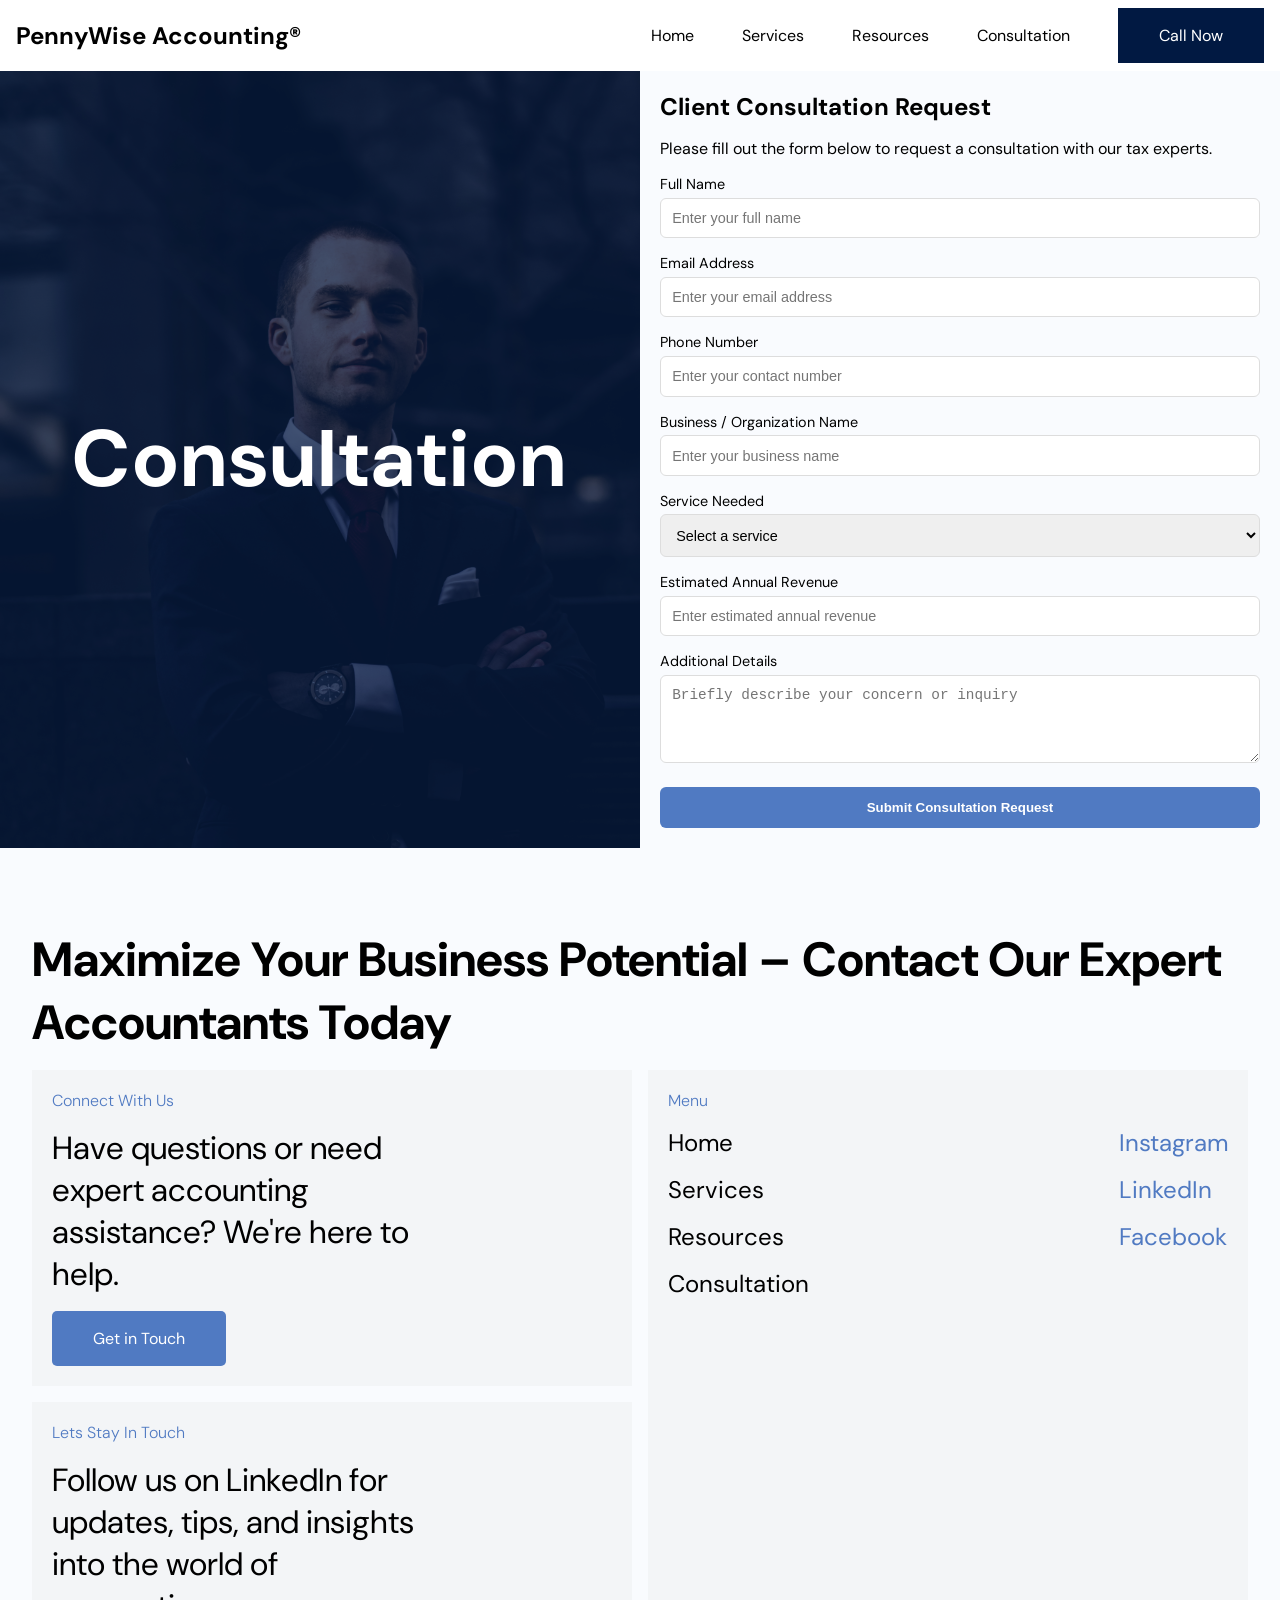
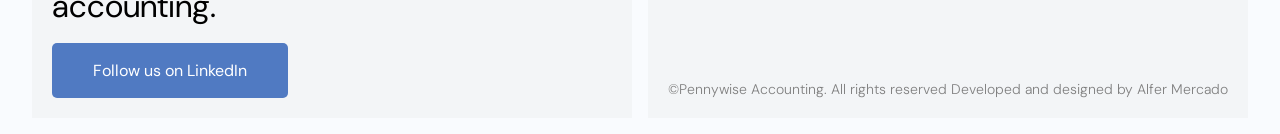
<file: consultation.html>
<!doctype html>
<html lang="en">
  <head>
    <meta charset="UTF-8" />
    <meta name="viewport" content="width=device-width, initial-scale=1.0" />
    <link rel="stylesheet" href="style.css" />
    <link rel="shortcut icon" href="./home/PW_Logo.jpg" type="image/x-icon" />
    <title>PennyWise</title>
  </head>
  <body class="consultation">
    <header class="navbar">
      <h1>PennyWise Accounting®</h1>
      <nav>
        <ul>
          <li><a href="./home/index.html">Home</a></li>
          <li><a href="./services.html">Services</a></li>
          <li><a href="./resources.html">Resources</a></li>
          <li><a href="./consultation.html">Consultation</a></li>
        </ul>

        <a href="" class="call">Call Now</a>
      </nav>
    </header>
    <main>
      <section class="head">
        <h1>Consultation</h1>
        <img src="./assets/consultation.jpg" alt="" />
      </section>
      <div class="form">
        <h2>Client Consultation Request</h2>
        <p>
          Please fill out the form below to request a consultation with our tax
          experts.
        </p>

        <form>
          <div class="form-group">
            <label for="name">Full Name</label>
            <input
              type="text"
              id="name"
              name="name"
              placeholder="Enter your full name"
              required
            />
          </div>

          <div class="form-group">
            <label for="email">Email Address</label>
            <input
              type="email"
              id="email"
              name="email"
              placeholder="Enter your email address"
              required
            />
          </div>

          <div class="form-group">
            <label for="phone">Phone Number</label>
            <input
              type="tel"
              id="phone"
              name="phone"
              placeholder="Enter your contact number"
              required
            />
          </div>

          <div class="form-group">
            <label for="business">Business / Organization Name</label>
            <input
              type="text"
              id="business"
              name="business"
              placeholder="Enter your business name"
            />
          </div>

          <div class="form-group">
            <label for="service">Service Needed</label>
            <select id="service" name="service" required>
              <option value="">Select a service</option>
              <option value="accounting">Accounting</option>
              <option value="audit">Audit</option>
              <option value="tax">Tax Preparation</option>
              <option value="payroll">Payroll Services</option>
            </select>
          </div>

          <div class="form-group">
            <label for="revenue">Estimated Annual Revenue</label>
            <input
              type="number"
              id="revenue"
              name="revenue"
              placeholder="Enter estimated annual revenue"
              min="0"
              required
            />
          </div>

          <div class="form-group">
            <label for="message">Additional Details</label>
            <textarea
              id="message"
              name="message"
              rows="4"
              placeholder="Briefly describe your concern or inquiry"
            ></textarea>
          </div>

          <button type="submit">Submit Consultation Request</button>
        </form>
      </div>
    </main>
    <section class="footer">
      <h2>
        Maximize Your Business Potential – Contact Our Expert Accountants Today
      </h2>
      <main>
        <div class="left">
          <div class="block">
            <p>Connect With Us</p>
            <h3>
              Have questions or need expert accounting assistance? We're here to
              help.
            </h3>
            <a href="" class="call">Get in Touch</a>
          </div>

          <div class="block">
            <p>Lets Stay In Touch</p>
            <h3>
              Follow us on LinkedIn for updates, tips, and insights into the
              world of accounting.
            </h3>
            <a href="" class="call">Follow us on LinkedIn</a>
          </div>
        </div>
        <div class="right">
          <div class="block">
            <div class="menu">
              <p>Menu</p>
              <nav>
                <div class="nav">
                  <a href="./home/index.html">Home</a>
                  <a href="../services.html">Services</a>
                  <a href="../resources.html">Resources</a>
                  <a href="../consultation.html">Consultation</a>
                </div>
                <div class="nav">
                  <a href="">Instagram</a>
                  <a href="">LinkedIn</a>
                  <a href="">Facebook</a>
                </div>
              </nav>
            </div>

            <div class="foot">
              <h4>©Pennywise Accounting. All rights reserved</h4>
              <h4>Developed and designed by Alfer Mercado</h4>
            </div>
          </div>
        </div>
      </main>
    </section>
  </body>
</html>
</file>
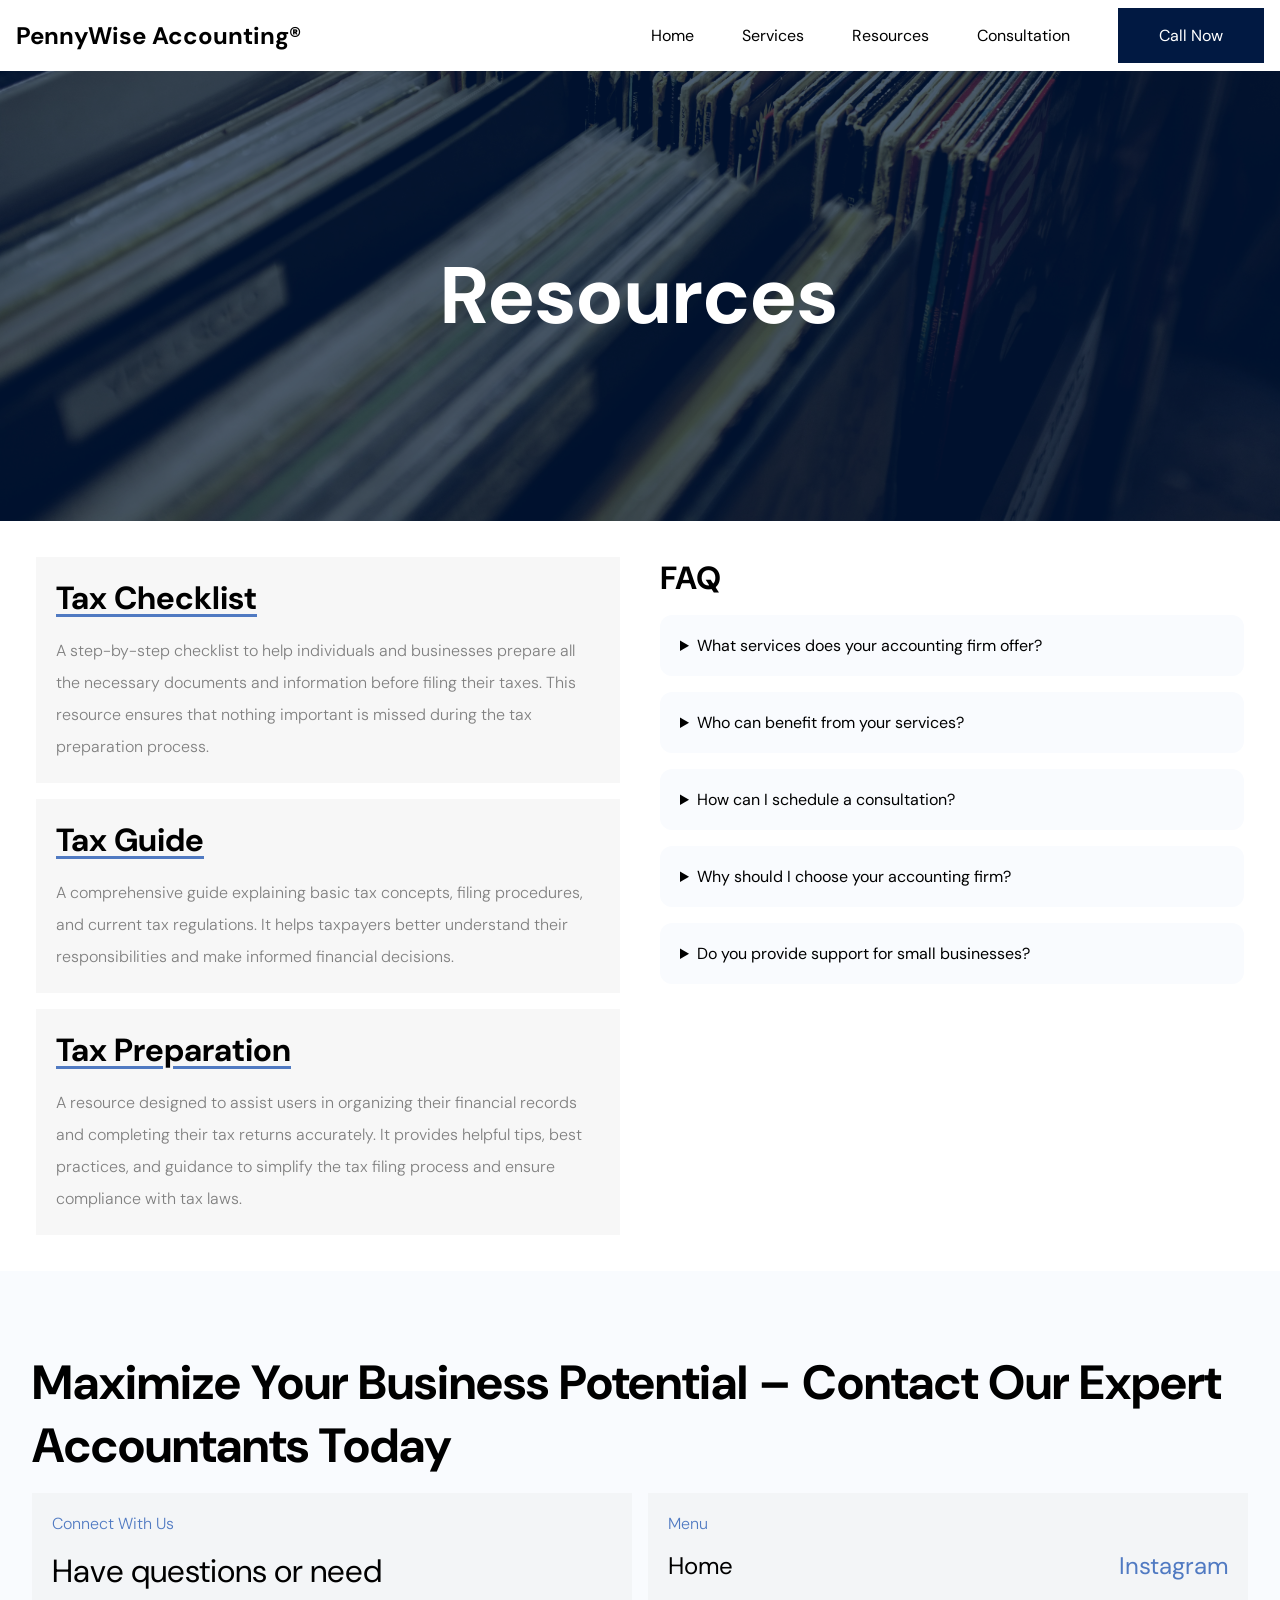
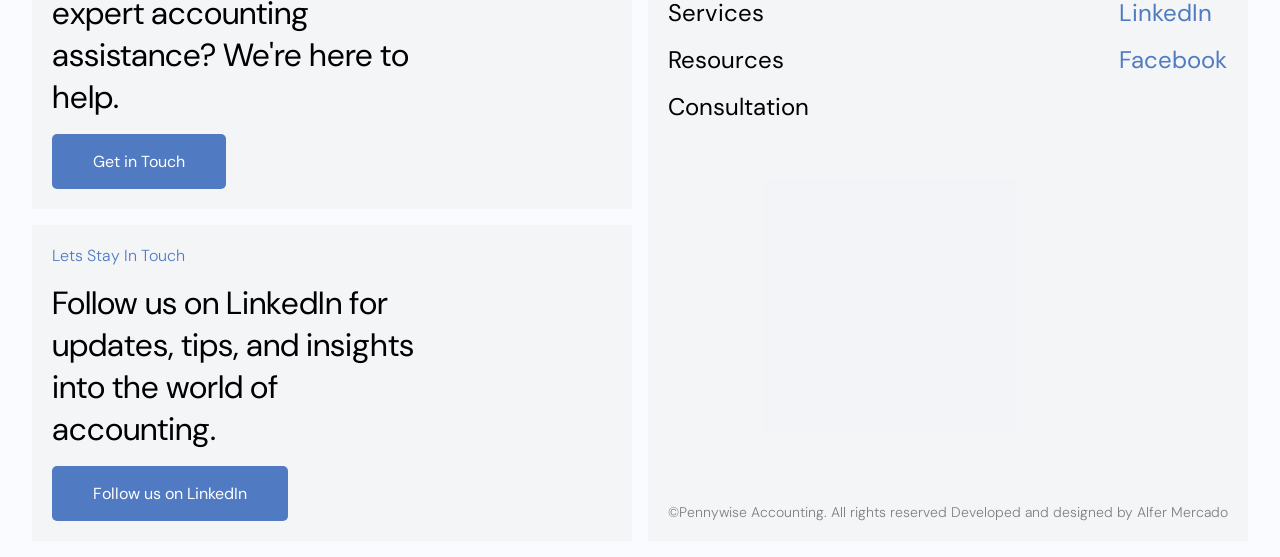
<file: resources.html>
<!doctype html>
<html lang="en">
  <head>
    <meta charset="UTF-8" />
    <title>Resources | PennyWise</title>

    <link rel="stylesheet" href="style.css" />
    <link rel="shortcut icon" href="./home/PW_Logo.jpg" type="image/x-icon" />

    <link
      href="https://fonts.googleapis.com/css2?family=DM+Sans&display=swap"
      rel="stylesheet"
    />
  </head>

  <body class="resources">
    <header class="navbar">
      <h1>PennyWise Accounting®</h1>
      <nav>
        <ul>
          <li><a href="./home/index.html">Home</a></li>
          <li><a href="./services.html">Services</a></li>
          <li><a href="./resources.html">Resources</a></li>
          <li><a href="./consultation.html">Consultation</a></li>
        </ul>

        <a href="" class="call">Call Now</a>
      </nav>
    </header>
    <section class="head">
      <h1>Resources</h1>
      <img src="./assets/resources.jpg" alt="" />
    </section>

    <section class="resource">
      <main>
        <a href="" class="card">
          <h3>Tax Checklist</h3>
          <p>
            A step-by-step checklist to help individuals and businesses prepare
            all the necessary documents and information before filing their
            taxes. This resource ensures that nothing important is missed during
            the tax preparation process.
          </p>
        </a>
        <a href="" class="card">
          <h3>Tax Guide</h3>
          <p>
            A comprehensive guide explaining basic tax concepts, filing
            procedures, and current tax regulations. It helps taxpayers better
            understand their responsibilities and make informed financial
            decisions.
          </p>
        </a>
        <a href="" class="card">
          <h3>Tax Preparation</h3>
          <p>
            A resource designed to assist users in organizing their financial
            records and completing their tax returns accurately. It provides
            helpful tips, best practices, and guidance to simplify the tax
            filing process and ensure compliance with tax laws.
          </p>
        </a>
      </main>
      <div class="faq">
        <h2>FAQ</h2>
        <details>
          <summary>What services does your accounting firm offer?</summary>
          <p>
            Our firm provides a range of professional services including
            accounting, auditing, tax preparation, and payroll management. We
            aim to help individuals and businesses maintain accurate financial
            records and stay compliant with financial regulations.
          </p>
        </details>

        <details>
          <summary>Who can benefit from your services?</summary>
          <p>
            Our services are designed for individuals, small businesses, and
            organizations that need assistance with financial management, tax
            filing, and maintaining proper accounting records.
          </p>
        </details>

        <details>
          <summary>How can I schedule a consultation?</summary>
          <p>
            You can schedule a consultation by contacting us through our
            website, email, or phone. Our team will arrange a convenient time to
            discuss your financial needs and how we can assist you.
          </p>
        </details>

        <details>
          <summary>Why should I choose your accounting firm?</summary>
          <p>
            Our firm is committed to providing reliable, accurate, and
            professional financial services. We focus on helping our clients
            make informed financial decisions and maintain compliance with
            current financial regulations.
          </p>
        </details>

        <details>
          <summary>Do you provide support for small businesses?</summary>
          <p>
            Yes, we work closely with small businesses by offering accounting,
            payroll, and tax services that help them manage their finances
            efficiently and support their business growth.
          </p>
        </details>
      </div>
    </section>
    <section class="footer">
      <h2>
        Maximize Your Business Potential – Contact Our Expert Accountants Today
      </h2>
      <main>
        <div class="left">
          <div class="block">
            <p>Connect With Us</p>
            <h3>
              Have questions or need expert accounting assistance? We're here to
              help.
            </h3>
            <a href="" class="call">Get in Touch</a>
          </div>

          <div class="block">
            <p>Lets Stay In Touch</p>
            <h3>
              Follow us on LinkedIn for updates, tips, and insights into the
              world of accounting.
            </h3>
            <a href="" class="call">Follow us on LinkedIn</a>
          </div>
        </div>
        <div class="right">
          <div class="block">
            <div class="menu">
              <p>Menu</p>
              <nav>
                <div class="nav">
                  <a href="./home/index.html">Home</a>
                  <a href="../services.html">Services</a>
                  <a href="../resources.html">Resources</a>
                  <a href="../consultation.html">Consultation</a>
                </div>
                <div class="nav">
                  <a href="">Instagram</a>
                  <a href="">LinkedIn</a>
                  <a href="">Facebook</a>
                </div>
              </nav>
            </div>

            <div class="foot">
              <h4>©Pennywise Accounting. All rights reserved</h4>
              <h4>Developed and designed by Alfer Mercado</h4>
            </div>
          </div>
        </div>
      </main>
    </section>
  </body>
</html>
</file>
<file: style.css>
@import url("https://fonts.googleapis.com/css2?family=DM+Sans:ital,opsz,wght@0,9..40,100..1000;1,9..40,100..1000&family=Inter:ital,opsz,wght@0,14..32,100..900;1,14..32,100..900&family=Roboto:ital,wght@0,100..900;1,100..900&display=swap");

* {
  padding: 0;
  margin: 0;
  box-sizing: border-box;
}

:root {
  --darkblue: #011942;
  --blue: #507ac2;
}
html {
  scroll-behavior: smooth;
}

body {
  font-family: "DM Sans", sans-serif;
  position: relative;
}

.call {
  padding: 1rem 2.5rem;
  border: 1px solid transparent;
  background: var(--darkblue);
  color: white !important;
  transition: 0.3s ease;
  cursor: pointer;

  &:hover {
    /* border-color: var(--darkblue); */
    background: var(--blue);
    /* color:  !important; */
  }
}

.navbar {
  display: flex;
  align-items: center;
  position: sticky;
  top: 0;
  width: 100%;
  gap: 1rem;

  padding: 0.5rem 1rem;
  justify-content: space-between;
  z-index: 99;
  background: white;
  h1 {
    font-size: 1.5rem;
  }
  nav {
    display: flex;
    align-items: center;
    gap: 3rem;
    ul {
      list-style: none;
      display: flex;
      gap: 3rem;
      align-items: center;

      li {
        a {
          text-decoration: none;
          color: black;
        }
      }
    }

    .call {
      text-decoration: none;
    }
  }
}

.head {
  min-height: 50vh;
  position: relative;
  overflow: hidden;
  background: var(--darkblue);
  display: flex;
  align-items: center;
  justify-content: center;

  img {
    position: absolute;
    width: 100%;
    bottom: 0;
    opacity: 0.3;
    z-index: 1;
  }

  h1 {
    z-index: 5 !important;
    color: white;
    font-size: 5rem;
    letter-spacing: 3px;
  }
}

.footer {
  position: relative;
  padding: 5rem 2rem;

  display: flex;
  flex-direction: column;
  gap: 1rem;
  align-items: flex-start;
  /* min-height: vh; */
  flex-wrap: wrap;
  padding-bottom: 1rem;
  h2 {
    font-size: 3rem;
  }
  main {
    display: flex;
    /* flex-direction: column; */
    gap: 1rem;
    width: 100%;
    align-items: stretch;
  }

  .left,
  .right {
    display: flex;
    flex-direction: column;
    width: 50%;
    gap: 1rem;
  }

  .right {
    position: relative;

    .menu {
      width: 100%;
      display: flex;
      flex-direction: column;
      gap: 1rem;
    }
    .block {
      position: relative;
      height: 100%;
      justify-content: space-between;
      width: 100%;
      nav {
        display: flex;
        gap: 1rem;
        justify-content: space-between;
        /* border: 1px solid black; */
        width: 100%;

        .nav {
          flex-direction: column;
          gap: 1rem;
          display: flex;

          &:last-child {
            a {
              color: var(--blue);
            }
          }
        }
        a {
          font-size: 1.5rem;
          text-decoration: none;
          color: black;
          transition: 0.3s ease;

          &:hover {
            color: var(--blue);
          }
        }
      }
    }
  }
  .block {
    padding: 20px;
    background: rgba(189, 189, 189, 0.112);
    min-height: 20vh;
    width: 100%;
    display: flex;
    flex-direction: column;
    gap: 1rem;
    align-items: start;

    p {
      color: var(--blue);
      font-weight: 300;
      font-size: 1rem;
    }

    h3 {
      font-size: 2rem;
      font-weight: 400;
      width: 70%;
    }

    .call {
      text-decoration: none;
      background: var(--blue);
      border-radius: 5px;
    }
  }

  .foot {
    display: flex;
    justify-content: space-between;
    align-items: center;
    /* border: 1px solid black; */
    font-size: 14px;
    width: 100%;
    color: gray;
    h4 {
      font-weight: 300;
    }
  }
}

.services {
  background: #f9fbfe;

  .service {
    min-height: 100vh;

    display: flex;
    align-items: flex-start;
    flex-wrap: wrap;
    gap: 2rem;
    justify-content: center;
    align-content: center;
    padding: 5rem 0;
    /* border-bottom: 1px solid var(--darkblue); */

    .card {
      display: flex;
      flex-direction: column;
      align-items: start;
      width: 30%;
      /* border: 1px solid black; */
      padding: 20px;
      position: relative;
      gap: 1rem;
      transition: 0.3s ease;

      img {
        width: 100%;
        transition: 0.3s ease;
        aspect-ratio: 16/9;
      }

      .image {
        object-fit: cover;
        overflow: hidden;
        height: 220px;
        width: 100%;
      }

      &:hover {
        .image {
          img {
            scale: 1.2;
          }
        }

        details {
          summary {
            color: var(--blue);
          }
        }
      }

      details {
        summary {
          font-size: 1.7rem;
          cursor: pointer;
          font-weight: 600;
          letter-spacing: 1px;
          color: var(--darkblue);
          text-decoration: underline;
          text-underline-offset: 5px;
          text-decoration-color: var(--blue);
          transition: 0.3s ease;

          &::marker {
            content: "";
          }

          &::after {
            content: "";
            padding-left: 5px;
            transition: 0.3s ease;
          }
        }

        &[open] {
          summary {
            &::after {
              content: "";
              transform: rotate(45deg);
            }
          }
        }

        p {
          margin-top: 0.5rem;
          line-height: 1.7rem;
          color: gray;
          font-weight: 300;
          /* letter-spacing:; */
        }
      }
    }
  }
}

.resources {
  position: relative;
  background: #f9fbfe;

  .resource {
    display: flex;
    padding: 1rem;
    background: white;
    main,
    .faq {
      width: 50%;
      padding: 20px;
    }

    main {
      display: flex;
      flex-direction: column;
      gap: 1rem;

      .card {
        text-decoration: none;
        color: black;

        display: flex;
        flex-direction: column;
        gap: 1rem;

        padding: 20px;
        background: rgba(156, 156, 156, 0.087);

        p {
          line-height: 2rem;
          color: gray;
          font-weight: 300;
        }

        h3 {
          font-size: 2rem;
          text-decoration: underline;
          text-underline-offset: 5px;
          text-decoration-color: var(--blue);
          transition: 0.3s ease;
        }

        &:hover {
          h3 {
            color: var(--blue);
          }
        }
      }
    }

    .faq {
      display: flex;
      flex-direction: column;
      gap: 1rem;
      h2 {
        font-size: 2rem;
      }

      details {
        border-radius: 12px;
        padding: 20px;
        /* border: 1px solid black; */
        display: flex;
        flex-direction: column;
        justify-content: center;
        gap: 1rem;
        background: rgba(156, 156, 156, 0.087);
        background: #f9fbfe;
        p {
          color: gray;
          font-weight: 300;
          line-height: 1.7rem;
        }
      }
    }
  }
}

.consultation {
  background: #f9fbfe;
  main {
    display: flex;
  }
  .head,
  .form {
    width: 50%;
  }

  .head {
    img {
      top: 0;
    }
    /* height: 95vh; */
  }

  .form {
    padding: 20px;
    display: flex;
    flex-direction: column;
    gap: 1rem;

    form {
      display: flex;
      flex-direction: column;
      gap: 1rem;

      .form-group {
        display: flex;
        flex-direction: column;

        label {
          font-size: 0.9rem;
          margin-bottom: 0.3rem;
        }

        input,
        select,
        textarea {
          padding: 0.7rem;
          border-radius: 6px;
          border: 1px solid #ddd;
          font-size: 0.9rem;
          transition: 0.3s ease;

          &:focus {
            outline: none;
            border-color: #507ac2;
          }
        }
      }

      button {
        margin-top: 0.5rem;
        padding: 0.8rem;
        border: none;
        border-radius: 6px;
        background: var(--blue);
        color: white;
        font-weight: 600;
        cursor: pointer;
        transition: 0.2s ease;

        &:hover {
          background: var(--darkblue);
        }
      }
    }
  }
}
</file>
